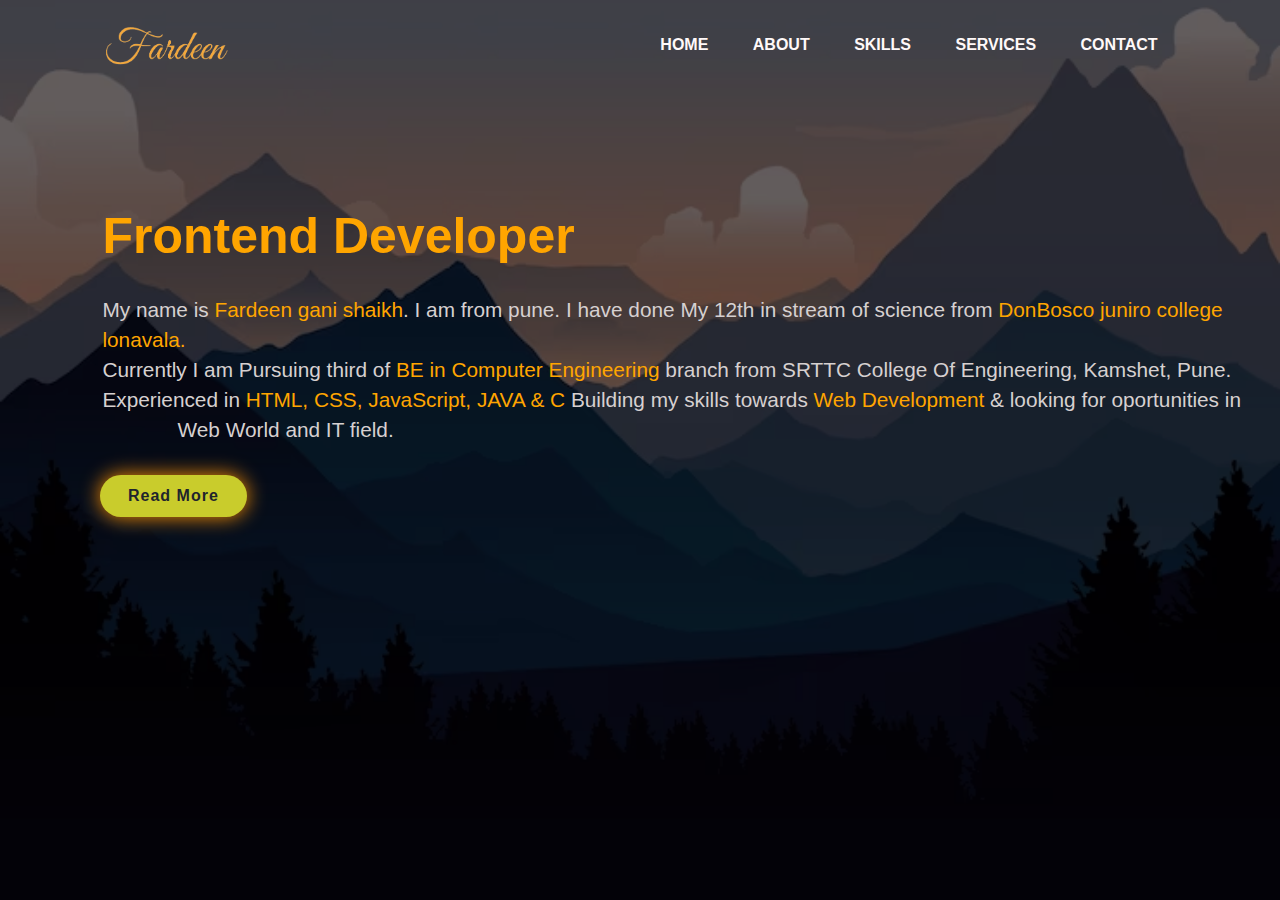
<file: about.html>
<html>
<head>
<title>download</title>
<link rel="stylesheet" href="./styles.css">
</head>
<body>
    <div class="ab">
        <nav>
            <img src="images/logo.png" class="logo">
            <ul>
                <li><a href="./index.html">HOME</a></li>
                <li><a href="./about.html">ABOUT</a></li>
                <li><a href="./skills.html">SKILLS</a></li>
                <li><a href="./services.html">SERVICES</a></li>
                <li><a href="./contact.html">CONTACT</a></li>
            </ul>
        </nav>
        &nbsp;&nbsp;&nbsp;&nbsp;&nbsp;&nbsp;&nbsp;&nbsp;&nbsp;&nbsp;&nbsp;&nbsp;&nbsp;&nbsp;
        &nbsp;&nbsp;&nbsp;&nbsp;&nbsp;&nbsp;&nbsp;&nbsp;&nbsp;&nbsp;&nbsp;&nbsp;&nbsp;&nbsp;
        <h1><span>Frontend Developer</span></h1>
        <p>My name is <span>Fardeen gani shaikh</span>. I am from pune. I have done My 12th in stream of science from<span> DonBosco juniro college lonavala.</span>
            <br>Currently I am Pursuing third of<span> BE in Computer Engineering</span> branch from SRTTC College Of Engineering, Kamshet, Pune. 
            <br>Experienced in<span> HTML, CSS, JavaScript, JAVA & C</span> Building my skills towards<span> Web Development</span> & looking for oportunities
            in &nbsp;&nbsp;&nbsp;&nbsp;&nbsp;&nbsp;&nbsp;&nbsp;&nbsp;&nbsp;&nbsp;&nbsp; Web World and IT field. </p>
            <a href="./index.html" class="btn">Read More</a>
    </div>
</body>
</html>
</file>
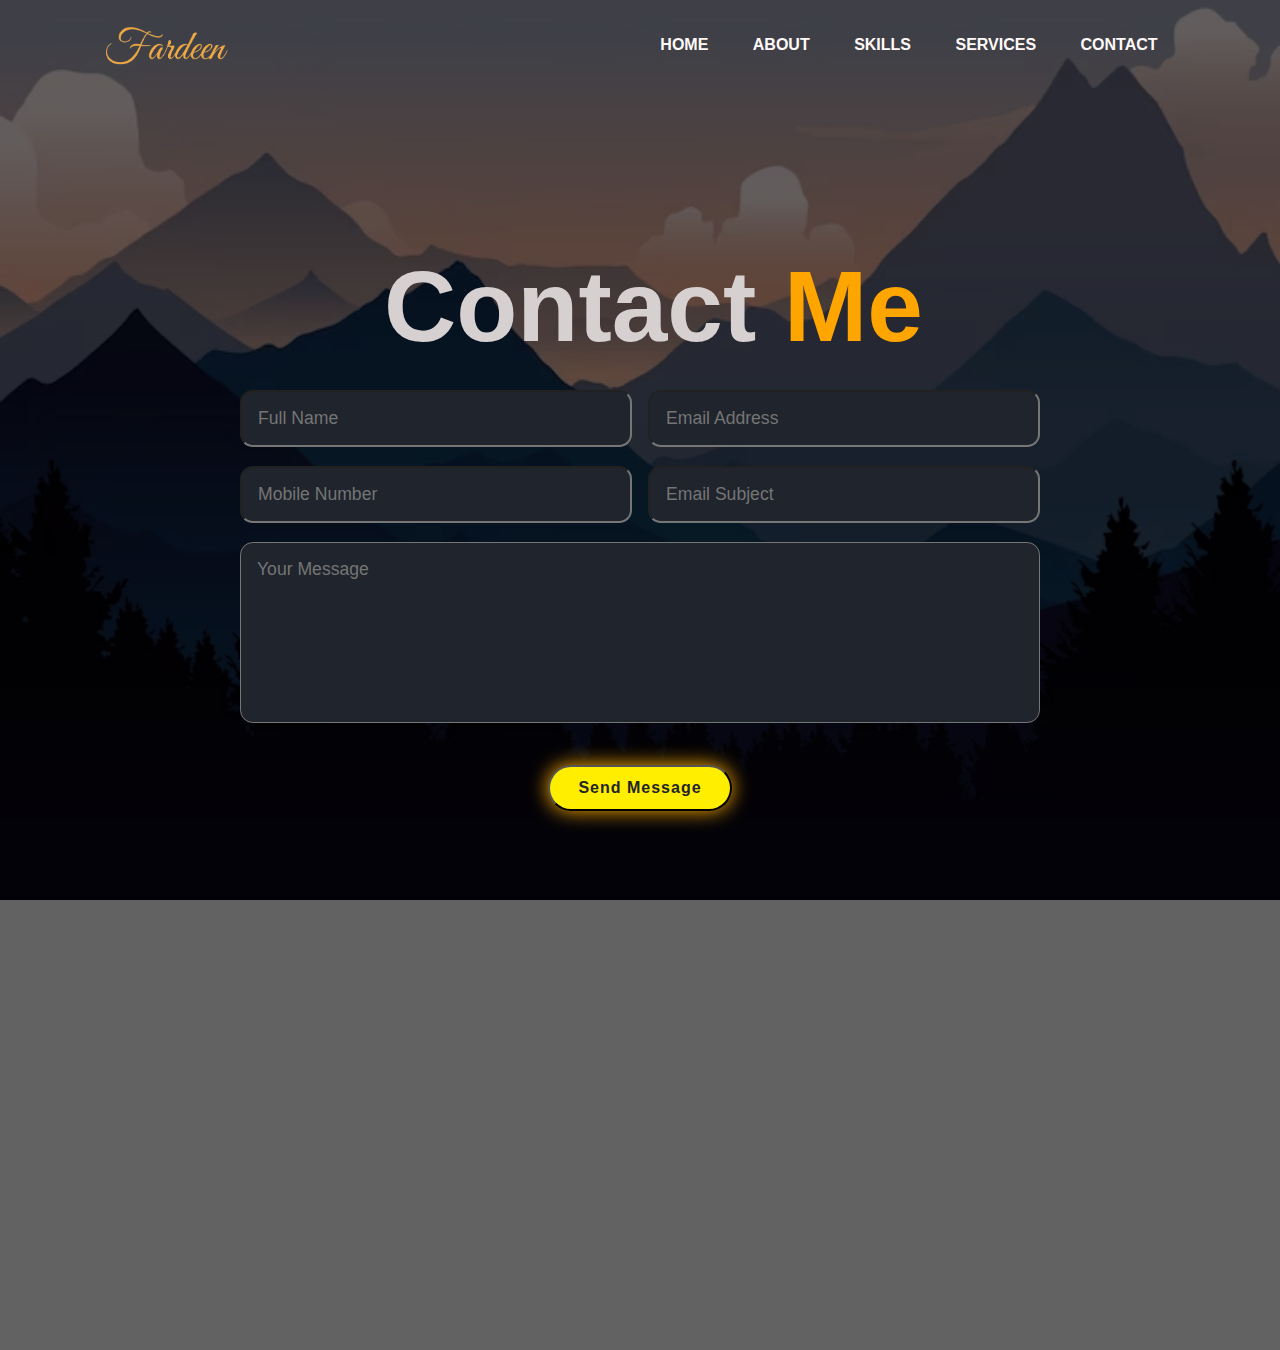
<file: contact.html>
<html>
<head>
<title>download</title>
<link rel="stylesheet" href="./styles.css">
</head>
<body>
    <div class="skills">
        <nav>
            <img src="images/logo.png" class="logo">
            <ul>
                <li><a href="./index.html">HOME</a></li>
                <li><a href="./about.html">ABOUT</a></li>
                <li><a href="./skills.html">SKILLS</a></li>
                <li><a href="./services.html">SERVICES</a></li>
                <li><a href="./contact.html">CONTACT</a></li>
            </ul>
        </nav>
        <section class="contact" id="contact">
        <h2 class="heading">Contact <span>Me</span></h2>


        <form action="#">
            <div class="input-box">
                <input type="text" placeholder="Full Name">
                <input type="email" placeholder="Email Address">
            </div>

            <div class="input-box">

                <input type="number" placeholder="Mobile Number">
                <input type="text" placeholder="Email Subject">
            </div>
            <textarea name="" id="" cols="15" rows="7" placeholder="Your Message"></textarea>
            <input type="Submit" value="Send Message" class="btns">

        </form>
    </section>
    </div>
</body>
</html>
</file>
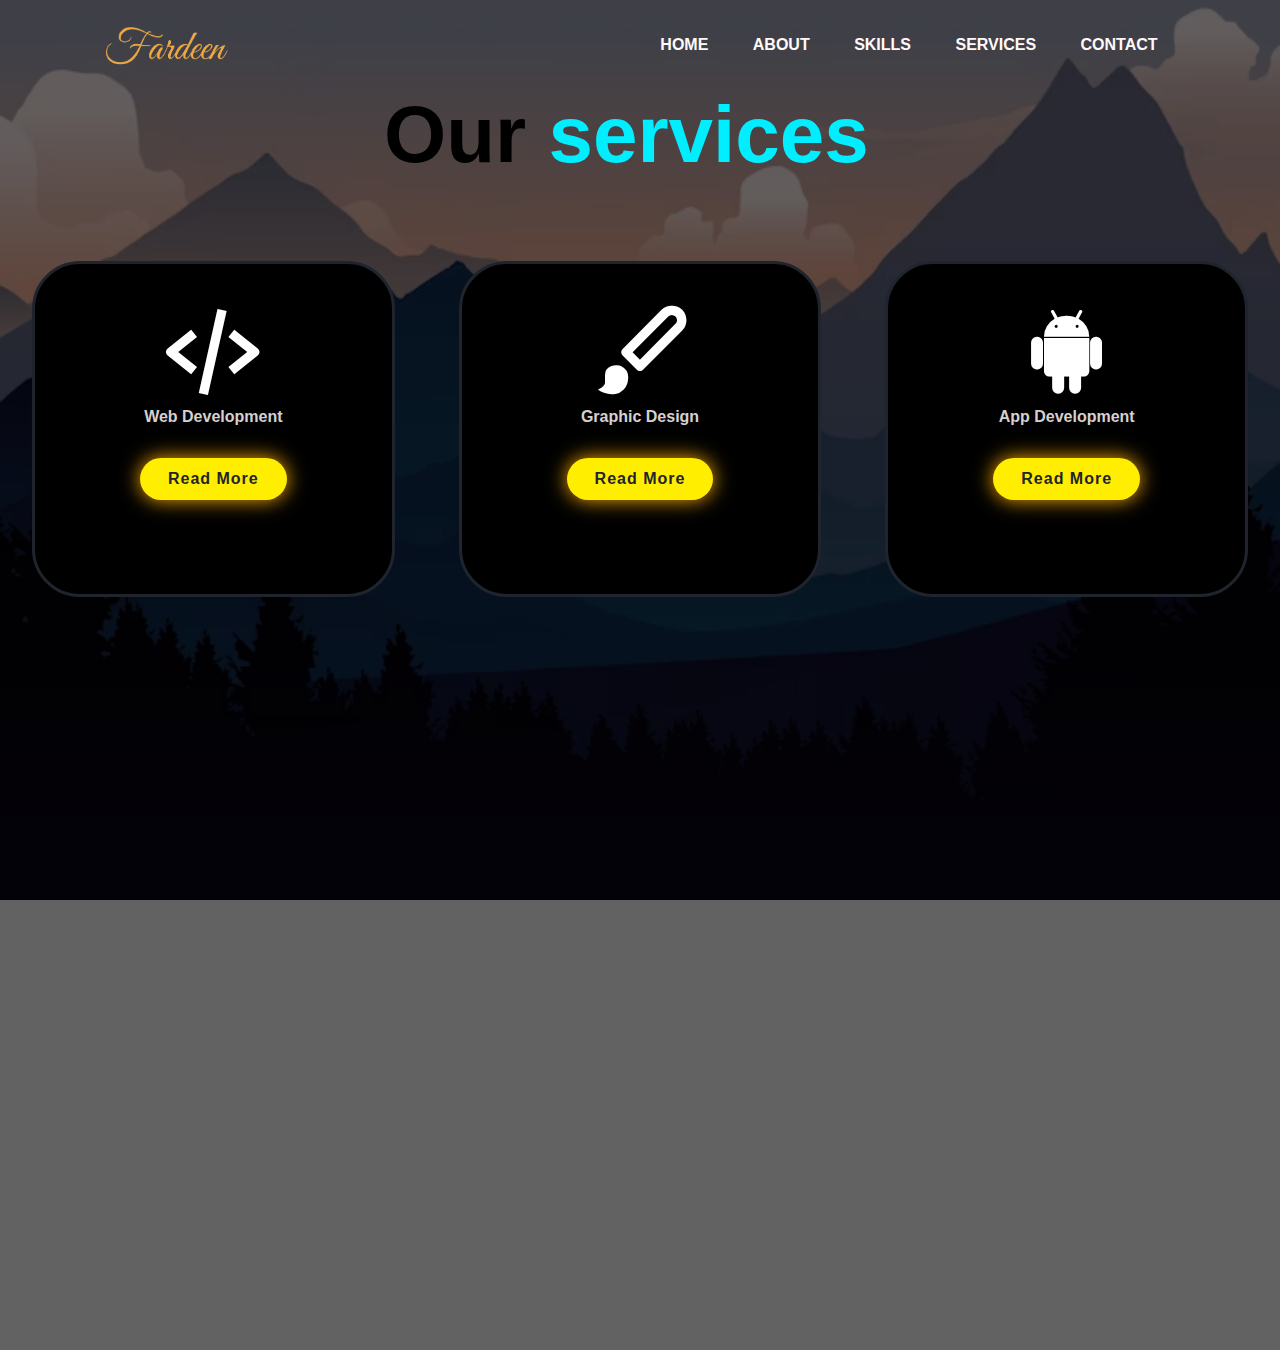
<file: services.html>
<html>
<head>
<title>download</title>
<link rel="stylesheet" href="./styles.css">
<link href='https://unpkg.com/boxicons@2.1.4/css/boxicons.min.css' rel='stylesheet'>
</head>
<body>
    <div class="skills">
        <nav>
            <img src="images/logo.png" class="logo">
            <ul>
                <li><a href="./index.html">HOME</a></li>
                <li><a href="./about.html">ABOUT</a></li>
                <li><a href="./skills.html">SKILLS</a></li>
                <li><a href="./services.html">SERVICES</a></li>
                <li><a href="./contact.html">CONTACT</a></li>
            </ul>
        </nav>
        <section class="services" id="services">

            <h2 class="heading">Our <span>services</span></h2>
            <div class="services-container">
                <br>
                <div class="services-box">
                    <i class='bx bx-code-alt'></i>
                    <h3>Web Development</h3>
                    <a href="https://www.google.com/search?q=web+development&ei=sZwQZLLQKIiB2roPvq2yiA4&ved=0ahUKEwjy7NfX59v9AhWIgFYBHb6WDOEQ4dUDCA8&oq=web+developement&gs_lcp=Cgxnd3Mtd2l6LXNlcnAQDDIECAAQRzIECAAQRzIECAAQRzIECAAQRzIECAAQRzIECAAQRzIECAAQRzIECAAQR0oECEEYAFAAWABgrRZoAHACeACAAQCIAQCSAQCYAQDIAQjAAQE&sclient=gws-wiz-serp" class="btns"> Read More</a>
                </div>
            </br>
                <div class="services-box">
                    <i class='bx bxs-paint'></i>
                    <h3>Graphic Design</h3>
                    <a href="https://www.google.com/search?q=graphics+design&oq=graphics+design&aqs=chrome..69i57.5464j0j1&sourceid=chrome&ie=UTF-8" class="btns">Read More</a>
                </div>
                <br>
                <div class="services-box">
    
                    <i class='bx bxl-android '></i>
                    <h3>App Development</h3>
                    <a href="https://www.google.com/search?q=app+development&ei=Qp0QZM6eG7nuz7sP9bC8uAQ&oq=+app+development&gs_lcp=Cgxnd3Mtd2l6LXNlcnAQARgAMgcIABCxAxBDMgoIABCxAxCDARBDMgcIABCxAxBDMgQIABBDMgUIABCABDIECAAQQzIECAAQQzIFCAAQgAQyBAgAEEMyBQgAEIAESgQIQRgAUABYAGDgF2gAcAB4AIABjQGIAY0BkgEDMC4xmAEAoAEBwAEB&sclient=gws-wiz-serp" class="btns">Read More</a>
    
                </div>
            </br>  
    
            </div>
    
        </section>
    </div>
</body>
</html>
</file>
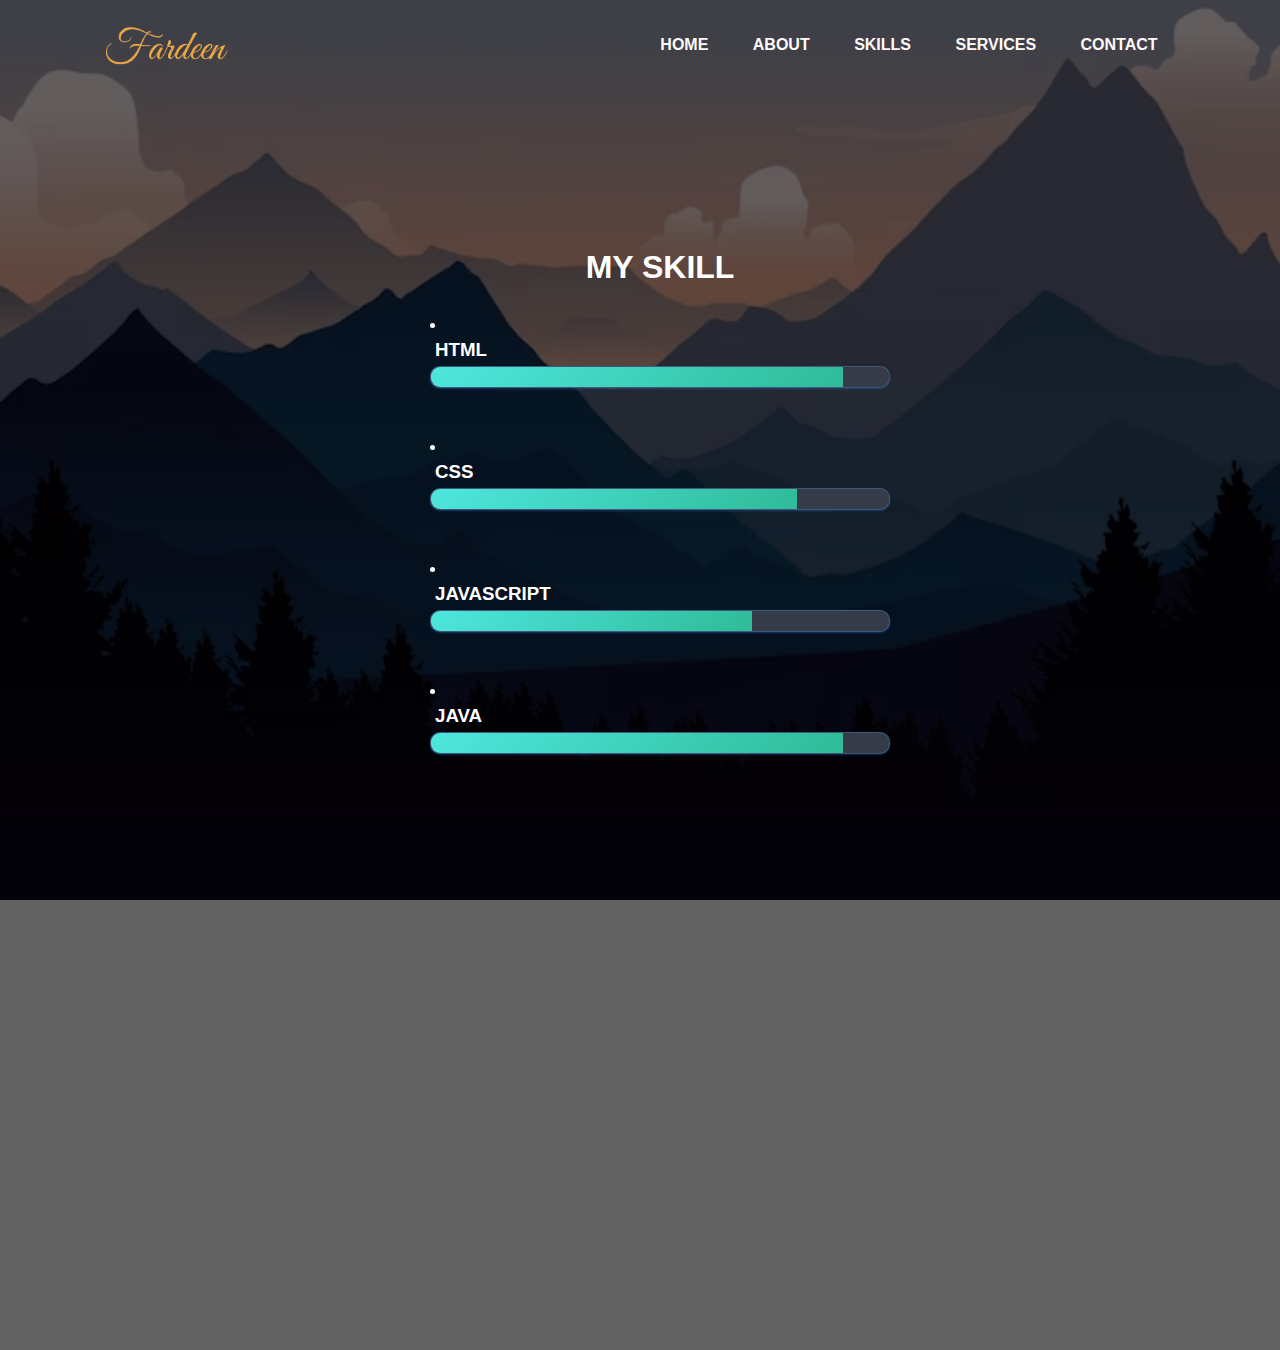
<file: skills.html>
<html>
<head>
<title>download</title>
<link rel="stylesheet" href="./styles.css">
</head>
<body>
    <div class="skills">
        <nav>
            <img src="images/logo.png" class="logo">
            <ul>
                <li><a href="./index.html">HOME</a></li>
                <li><a href="./about.html">ABOUT</a></li>
                <li><a href="./skills.html">SKILLS</a></li>
                <li><a href="./services.html">SERVICES</a></li>
                <li><a href="./contact.html">CONTACT</a></li>
            </ul>
        </nav>
        <section class="skill" id="skill">
            <div class="skill">
                <h1> My Skill</h1>
                <li>
                    <h3>html</h3>
                    <span class="bar"><span class="html"></span></span>
                </li>
    
                <li>
                    <h3>css</h3>
                    <span class="bar"><span class="css"></span></span>
                </li>
    
                <li>
                    <h3>JavaScript</h3>
                    <span class="bar"><span class="javascript"></span></span>
                </li>
    
                <li>
                    <h3>JAVA</h3>
                    <span class="bar"><span class="java"></span></span>
                </li>
            </div>
        </section>
    </div>
</body>
</html>
</file>
<file: styles.css>
*{
    margin: 0;
    padding: 0;
    font-family: sans-serif;
}

.hero{
    position: relative;
    width: 100%;
    height: 100vh;
    background: #0000009d;
    position: relative;
    background-image: url('images/bg1.png');
    background-repeat: no-repeat;
    background-attachment: fixed;
    background-size: 100% 100%;
}

nav{
    display: flex;
    width: 84%;
    margin: auto;
    padding: 20px 0;
    align-items: center;
    justify-content: space-between;
}

.logo{
    width: 130px;
    cursor: pointer;
}

nav ul li {
    display: inline-block;
    list-style: none;
    margin: 10px 20px;
}

nav ul li a{
    text-decoration: none;
    color: #fff9f9;
    font-weight: bold;
}

nav ul li a:hover{
    color: rgb(45, 223, 230);
}

.detel{
    margin-left: 8%;
    margin-top: 15%;
}

.detel h1{
    font-size: 50px;
    color: #ecdbdb;
    margin-bottom: 20px;
}

span{
    color: orange;
    
}

.detel p{
    color: #d6d0d0;
    line-height: 22px;
}

.detel a{
    background: #dfb21e;
    padding: 10px 18px;
    text-decoration: none;
    font-weight: bold;
    color: #080808;
    display: inline-block;
    margin: 30px 0;
    border-radius: 5px;
}

.detel a:hover{
    color: #d43232;
}

.images{
    width: 35%;
    height: 80%;
    position: absolute;
    bottom: 0;
    right: 100px;
}

.images img{
    height: 100%;
    position: absolute;
    left: 50%;
    bottom: 0;
    transform: translateX(-50%);
    transition: bottom 1s, left 1s;
}

.images:hover .shape{
    bottom: 40px;
}

.images:hover .girl{
    left: 45%;
}

.social{
    margin-left: 8%;
    margin-top: 100px;
}

.social a{
    font-size: 30px;
    color: #665f5f;
    margin-right: 20px;
}

.social a:hover{
    color: orange;
}

body{
   background-image: url('images/bg.png');
   background-repeat: no-repeat;
   background-attachment: fixed;
   background-size: 100% 100%;
}

.ab{
    background-color: #0000009d;
    height: 100vh;

}

.ab h1{
    font-size: 50px;
    color: #ecdbdb;
    margin-bottom: 20px;
    margin-left: 8%;
    margin-top: 100px;
    animation: alternate-reverse;
}

.ab p{
    color: #d6d0d0;
    line-height: 22px;
    margin-left: 8%;
    margin-top: 30px;
    font-size: 130%;
    line-height: 30px;
}
.ab ol{
    color: #d6d0d0;
    line-height: 0px;
    margin-left: 8%;
    margin-top: 50px;
    font-size: 130%;
    
}

.btn {
    display: inline-block;
    padding: 12px 28px;
    background: rgb(201, 204, 44);
    border-radius: 40px;
    box-shadow: 0 0 20px rgb(255, 145, 0);
    font-size: 16px;
    color: #1f242d;
    letter-spacing: 1px;
    text-decoration: none;
    font-weight: 600;
    margin-top: 30px;
    margin-left: 100px;
}

.btn:hover {
    box-shadow: none;
}

.skills{
    height: 150vh;
    background-color: #0000009d;

}

.skill h1 {
    text-align: center;
}

.skill h3 {
    margin: 5px;
}

.skill {
    width: 500px;
    margin: 60px auto;
    text-transform: uppercase;
    color: #fff;
    padding: 20px;
    height: 100vh;
}

.skill li {
    margin: 10px 0;
    padding: 20px;
}

.bar {
    background: #353b48;
    display: block;
    height: 20px;
    border: 1px solid rgba(83, 155, 223, 0.3);
    border-radius: 10px;
    overflow: hidden;
    box-shadow: 0 1px 3px rgba(82, 179, 243, 0.12), 0 1px 2px rgba(32, 101, 230, 0.24);
    transition: all 0.3s cubic-bezier(.25, .8, .25, 1);
}

.bar:hover {
    box-shadow: 0 14px 28px rgba(103, 165, 206, 0.25), 0 10px 10px rgba(33, 148, 201, 0.22);
}

.bar span {
    height: 20px;
    float: left;
    background: linear-gradient(135deg, rgb(78, 230, 222)0%, rgb(47, 187, 152)100%);
}

.html {
    width: 90%;
    animation: html 5s;
}

.css {
    width: 80%;
    animation: css 5s;
}

.javascript {
    width: 70%;
    animation: javascript 5s;
}

.java {
    width: 90%;
    animation: JAVA 5s;
}

@keyframes html {
    0% {
        width: 0%;
    }
    100% {
        width: 90%;
    }
}

@keyframes css {
    0% {
        width: 0%;
    }
    100% {
        width: 70%;
    }
}

@keyframes javascript {
    0% {
        width: 0%;
    }
    100% {
        width: 60%;
    }
}

@keyframes JAVA {
    0% {
        width: 0%;
    }
    100% {
        width: 80%;
    }
}

.services h2 {
    margin-bottom: 5rem;
    margin-left: 30%;
    font-size: 80px;
}

.services span {
    color: #0ef;
}

.services-container {
    display: flex;
    justify-content: center;
    align-items: center;
    gap: 2rem;
}

.services-container .services-box {
    flex: 1 1 30rem;
    background: #000000;
    padding: 2rem 1rem 4rem;
    border-radius: 3rem;
    text-align: center;
    border: .2rem solid #1f242d;
    transition: .5s ease;
}

.services-container .services-box:hover {
    border-color: rgb(225, 241, 0);
    transform: scale(1.02);
}

.services-box i {
    font-size: 7rem;
    color: white;
}

.services-box h3 {
    font-size: 1rem;
    color: #d6d0d0;
}

.btns {
    display: inline-block;
    padding: 12px 28px;
    background: rgb(255, 238, 0);
    border-radius: 50px;
    box-shadow: 0 0 20px #0ef;
    font-size: 16px;
    color: #1f2d2c;
    letter-spacing: 1px;
    text-decoration: none;
    font-weight: 600;
    margin-top: 30px;
}

.btns:hover {
    box-shadow: 0 14px 28px rgba(103, 165, 206, 0.25), 0 10px 10px rgba(33, 148, 201, 0.22);
}

.contact h2 {
    margin-top: 10rem;
    margin-bottom: 3ream;
    margin-left: 30%;
    font-size: 100px;
    color: #d6d0d0;
}

.contact form {
    max-width: 50rem;
    margin: 1rem auto;
    text-align: center;
    margin-bottom: 1rem;
}

.contact form .input-box {
    display: flex;
    justify-content: space-between;
}

.contact form .input-box input,
.contact form textarea {
    width: 100%;
    padding: 1rem;
    font-size: 1.1rem;
    color: #ffffff;
    background: #1f242d;
    border-radius: .8rem;
    margin: .6rem 0;
}

.btns {
    display: inline-block;
    padding: 12px 28px;
    background: rgb(255, 238, 0);
    border-radius: 40px;
    box-shadow: 0 0 20px rgb(255, 174, 0);
    font-size: 16px;
    color: #1f242d;
    letter-spacing: 1px;
    text-decoration: none;
    font-weight: 600;
    margin-top: 2rem;
    margin-bottom: 30px;
    cursor: pointer;
}

.contact form .input-box input {
    width: 49%;
}

.contact form textarea {
    resize: none;
}
</file>
